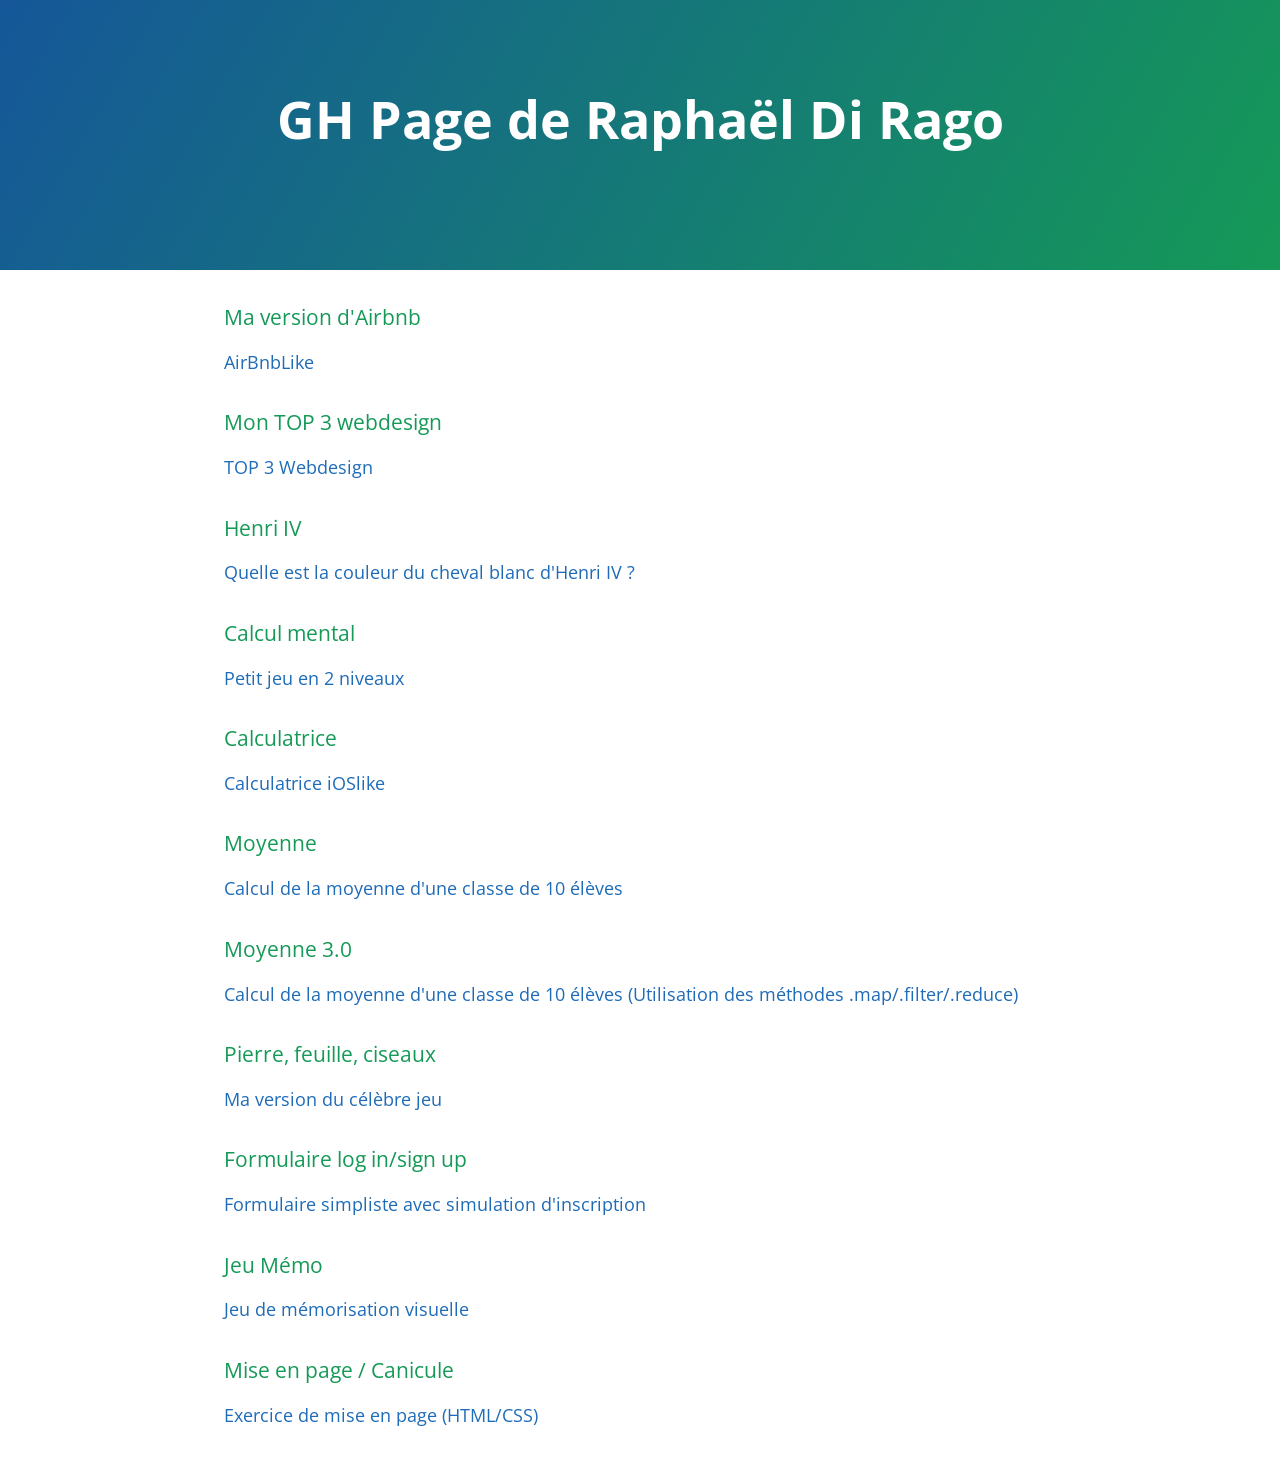
<file: index.html>
<!DOCTYPE html>
<html lang="fr">

<head>
    <meta charset="UTF-8">
    <title>GH Page de Raphaël Di Rago</title>
    <meta name="viewport" content="width=device-width, initial-scale=1">
    <link rel="stylesheet" type="text/css" href="stylesheets/normalize.css" media="screen">
    <link href='https://fonts.googleapis.com/css?family=Open+Sans:400,700' rel='stylesheet' type='text/css'>
    <link rel="stylesheet" type="text/css" href="stylesheets/stylesheet.css" media="screen">
    <link rel="stylesheet" type="text/css" href="stylesheets/github-light.css" media="screen">
</head>

<body>
    <section class="page-header">
        <h1 class="project-name">GH Page de Raphaël Di Rago</h1>
        <h2 class="project-tagline"></h2>
    </section>

    <section class="main-content">
        <h3>Ma version d'Airbnb</h3>

        <a href="/AirBnbLike">AirBnbLike</a>

        <h3>Mon TOP 3 webdesign</h3>

        <a href="/top3design">TOP 3 Webdesign</a>

        <h3>Henri IV</h3>

        <a href="/HenriIV_DOM">Quelle est la couleur du cheval blanc d'Henri IV ?</a>

        <h3>Calcul mental</h3>

        <a href="/CalculMental_DOM">Petit jeu en 2 niveaux</a>

        <h3>Calculatrice</h3>

        <a href="/Calculatrice_DOM">Calculatrice iOSlike</a>

        <h3>Moyenne</h3>

        <a href="/Moyenne2.0">Calcul de la moyenne d'une classe de 10 élèves</a>

        <h3>Moyenne 3.0</h3>

        <a href="/Moyenne_3.0">Calcul de la moyenne d'une classe de 10 élèves (Utilisation des méthodes .map/.filter/.reduce)</a>

        <h3>Pierre, feuille, ciseaux</h3>

        <a href="/PierreFeuilleCiseaux">Ma version du célèbre jeu</a>

        <h3>Formulaire log in/sign up</h3>

        <a href="/Formulaire_dynamique">Formulaire simpliste avec simulation d'inscription</a>

        <h3>Jeu Mémo</h3>

        <a href="/Memo">Jeu de mémorisation visuelle</a>

        <h3>Mise en page / Canicule</h3>

        <a href="/Canicule">Exercice de mise en page (HTML/CSS)</a>



    </section>


</body>

</html>
</file>
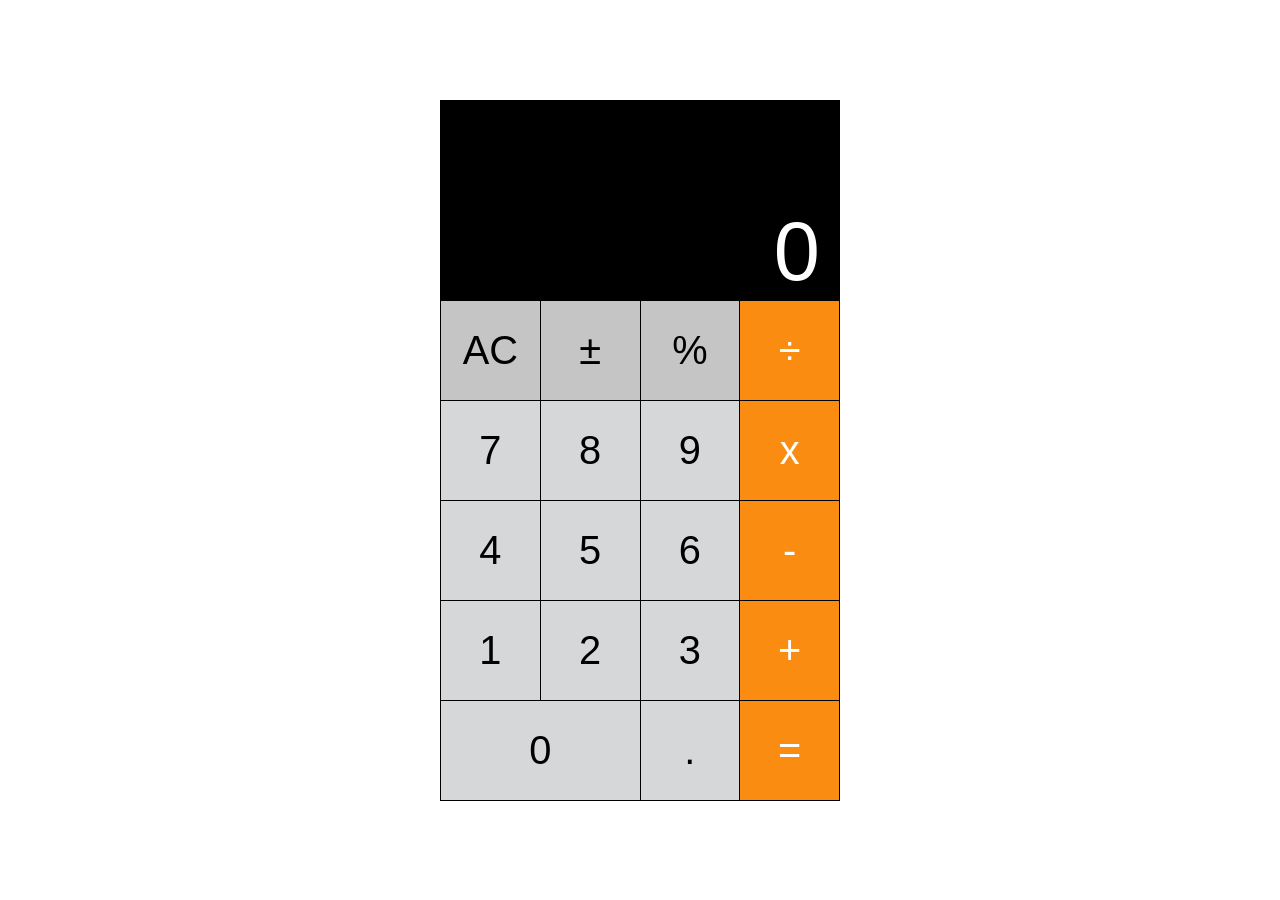
<file: Calculatrice_DOM/index.html>
<!DOCTYPE html>
<html lang="fr">
    <head>
        <meta charset="utf-8">
        <link rel="stylesheet" href="css/style.min.css">
        <title>Calculatrice</title>
    </head>
    <body>
        <section>
            <article id="up" class="row">
                <div id="result" class="item">0</div>
            </article>
            <article class="row">
                <div id="AC" class="item middle">AC</div>
                <div id="plusmoins" class="item middle">±</div>
                <div id="pourcentage" class="item middle">%</div>
                <div id="diviser" class="item right" tabindex="4">÷</div>
            </article>
            <article class="row">
                <div id="sept" class="item down">7</div>
                <div id="huit" class="item down">8</div>
                <div id="neuf" class="item down">9</div>
                <div id="fois" class="item right" tabindex="3">x</div>
            </article>
            <article class="row">
                <div id="quatre" class="item down">4</div>
                <div id="cinq" class="item down">5</div>
                <div id="six" class="item down">6</div>
                <div id="moins" class="item right" tabindex="2">-</div>
            </article>
            <article class="row">
                <div id="un" class="item down">1</div>
                <div id="deux" class="item down">2</div>
                <div id="trois" class="item down">3</div>
                <div id="plus" class="item right" tabindex="1">+</div>
            </article>
            <article class="row">
                <div id="zero" class="item down">0</div>
                <div id="point" class="item down">.</div>
                <div id="egal" class="item right">=</div>
            </article>
        </section>
        <script type="text/javascript" src="script.js">

        </script>
    </body>
</html>
</file>
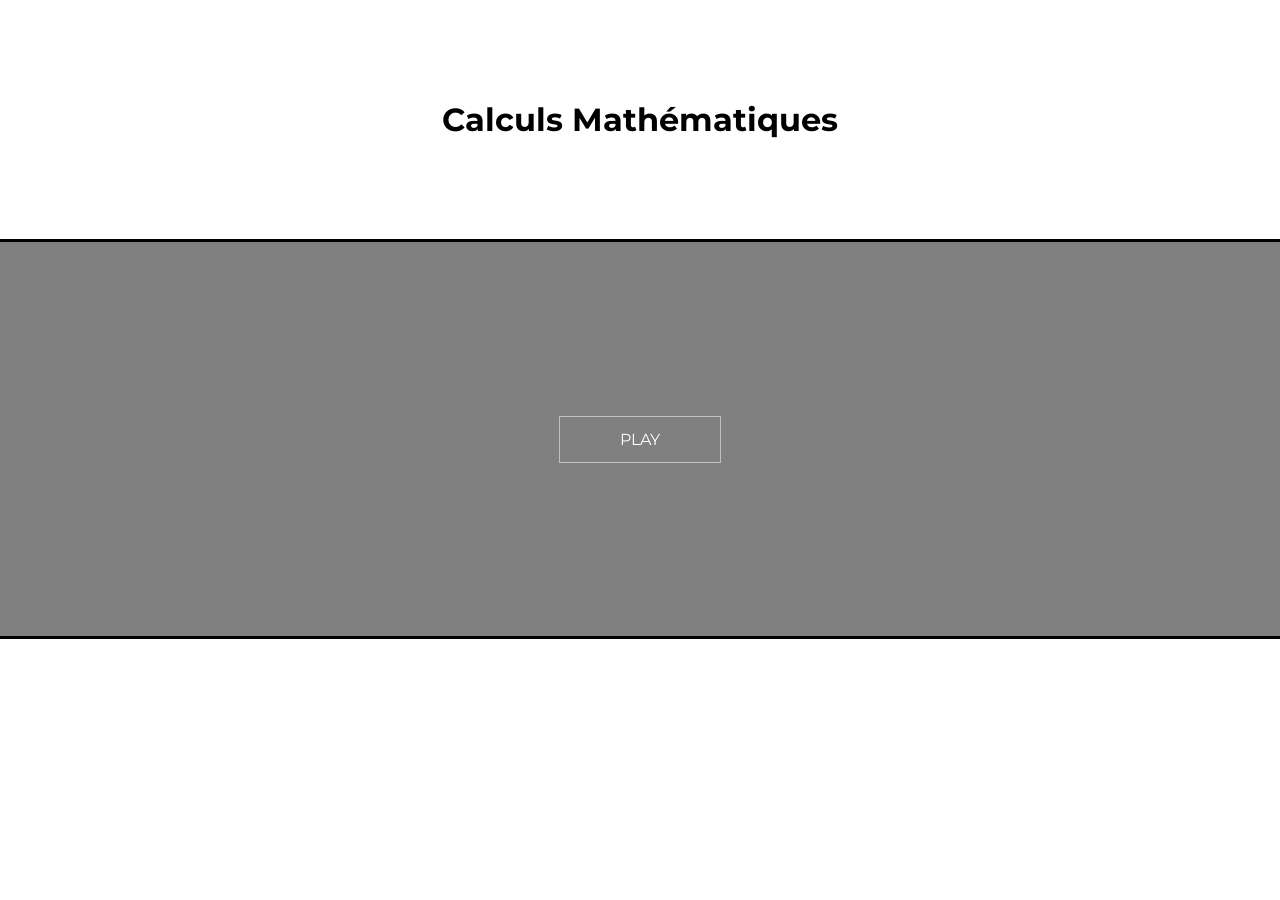
<file: CalculMental_DOM/index.html>
<!DOCTYPE html>
<html lang="fr">
    <head>
        <meta charset="utf-8">
        <title>Calcul mental</title>
        <link rel="stylesheet" href="css/style.min.css" type="text/css">
    </head>
    <body onload="input[0].focus()">
        <h1 id="entete">Calculs Mathématiques</h1>
        <section class="animated">
            <div id="gameover"></div>
            <div id="btn_play" class="btn btn-5 animated"><span>Play</span></div>
            <h1 id="level" class="animated zoomOut"></h1>
            <h2 id="question"></h2>
            <input type="text" name="response" value="" onkeyup="launch(event)">
        </section>
        <script type="text/javascript" src="script.js">

        </script>
    </body>
</html>
</file>
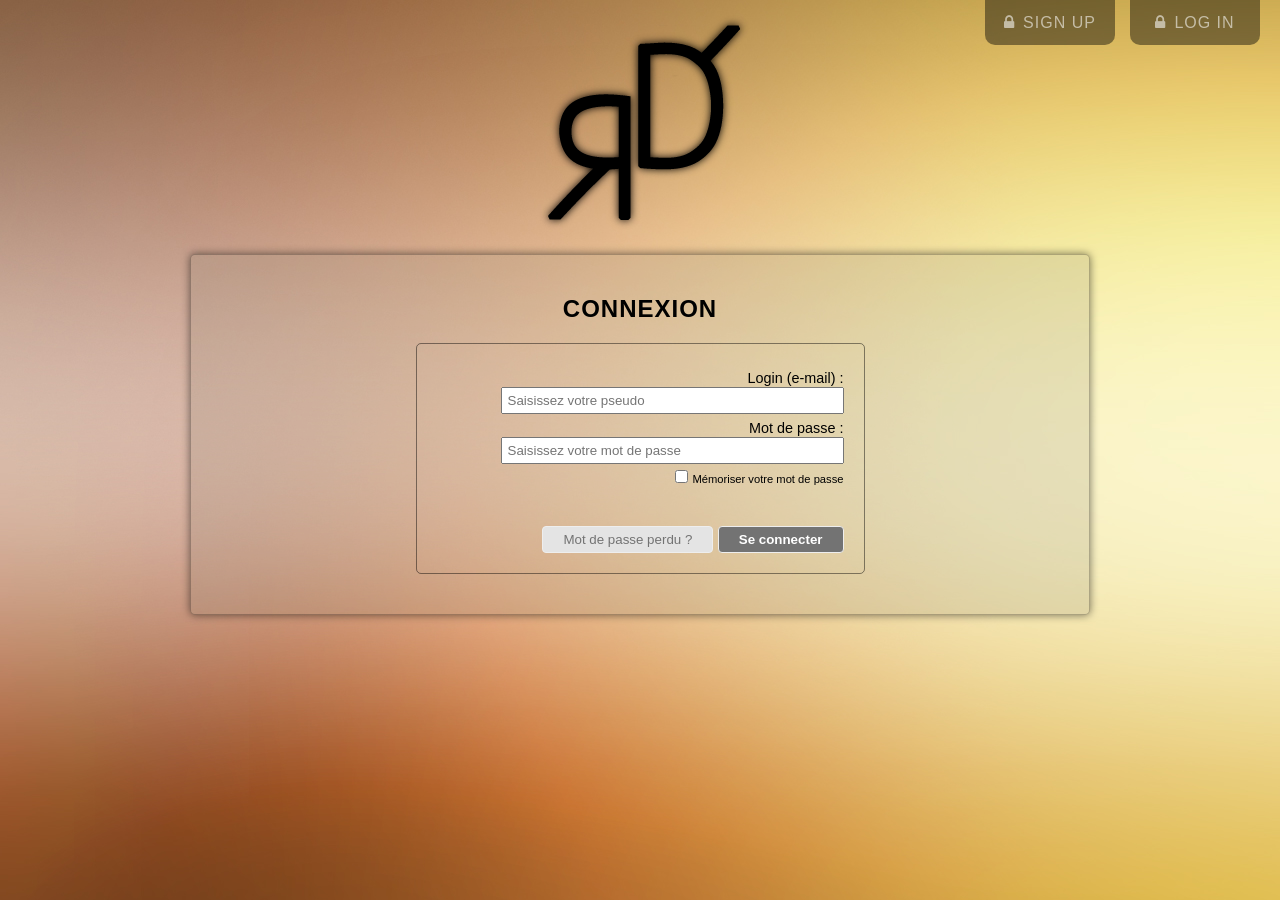
<file: Formulaire_dynamique/index.html>
<!DOCTYPE html>
<html lang="fr">

<head>
    <meta charset="utf-8">
    <title>Formulaire d'identification</title>
    <link type="text/css" rel="stylesheet" href="style.css" />
    <link rel="shortcut icon" href="images/favicon.ico" type="image/x-icon">
    <link rel="stylesheet" href="font-awesome/css/font-awesome.min.css">
</head>

<body>
    <header>
        <div id="logo">
            <img src="images/logoBlack.png" />
        </div>
        <div id="navSi">
            <div class="navSign">
                <p onclick="showSign();"><i class="fa fa-lock" aria-hidden="true"></i>Sign Up</p>
            </div>
            <div class="navLog">
                <p onclick="showLog();"><i class="fa fa-lock" aria-hidden="true"></i>Log In</p>
            </div>
        </div>
        <div id="navCo">
            <div class="navLogged">
                <p><i class="fa fa-unlock" aria-hidden="true"></i>Logged</p>
            </div>
        </div>
    </header>
    <div id="formulaire">
        <div id="connexion">
            <h2>Connexion</h2>
        </div>
        <div id="wlcm">
        </div>
        <div id="logIn">
            <fieldset>
                <label for="login">
                    <span class="login">Login (e-mail) :</span>
                    <input id="login" type="text" size="40" placeholder="Saisissez votre pseudo" required/>
                </label>
                <label for="mdp">
                    <span>Mot de passe :</span>
                    <input id="password" type="password" size="40" placeholder="Saisissez votre mot de passe" required/>
                </label>
                <label for="memopassword" id="memo">
                    <input id="memopassword" type="checkbox">
                    <span class="memoText">Mémoriser votre mot de passe</span>
                    <div id="erreur" style="visibility: hidden"></div>
                </label>
                <div class="btns">
                    <input type="button" value="Mot de passe perdu ?" id="btn_lose">
                    <input type="submit" value="Se connecter" id="btn_co" onclick="logIn();">
                </div>
            </fieldset>
        </div>
    </div>
    <div id="formulaireInscription">
        <div id="inscription">
            <h2>Inscription</h2>
        </div>
        <div id="wlcmNew">
        </div>
        <div id="signIn">
            <fieldset>
                <label for="prenom">
                    <span>Prénom :</span>
                    <input id="prenomNew" type="text" size="40" placeholder="Saisissez votre prénom" required/>
                </label>
                <label for="login">
                    <span>Login (e-mail) :</span>
                    <input id="loginNew" type="text" size="40" placeholder="Saisissez votre pseudo" required/>
                </label>
                <label for="mdp">
                    <span>Mot de passe :</span>
                    <input id="passwordNew" type="password" size="40" placeholder="Saisissez votre mot de passe" required/>
                </label>
                <label for="memopassword" id="memo">
                    <input id="memopassword" type="checkbox">
                    <span class="memoText">Mémoriser votre mot de passe</span>
                    <div id="erreurNew" style="visibility: hidden"></div>
                </label>
                <div class="btns">
                    <input type="submit" value="S'inscrire" id="btn_si" onclick="signIn();">
                </div>
            </fieldset>
        </div>
    </div>
    <script type="text/javascript" src="script.js"></script>
</body>

</html>
</file>
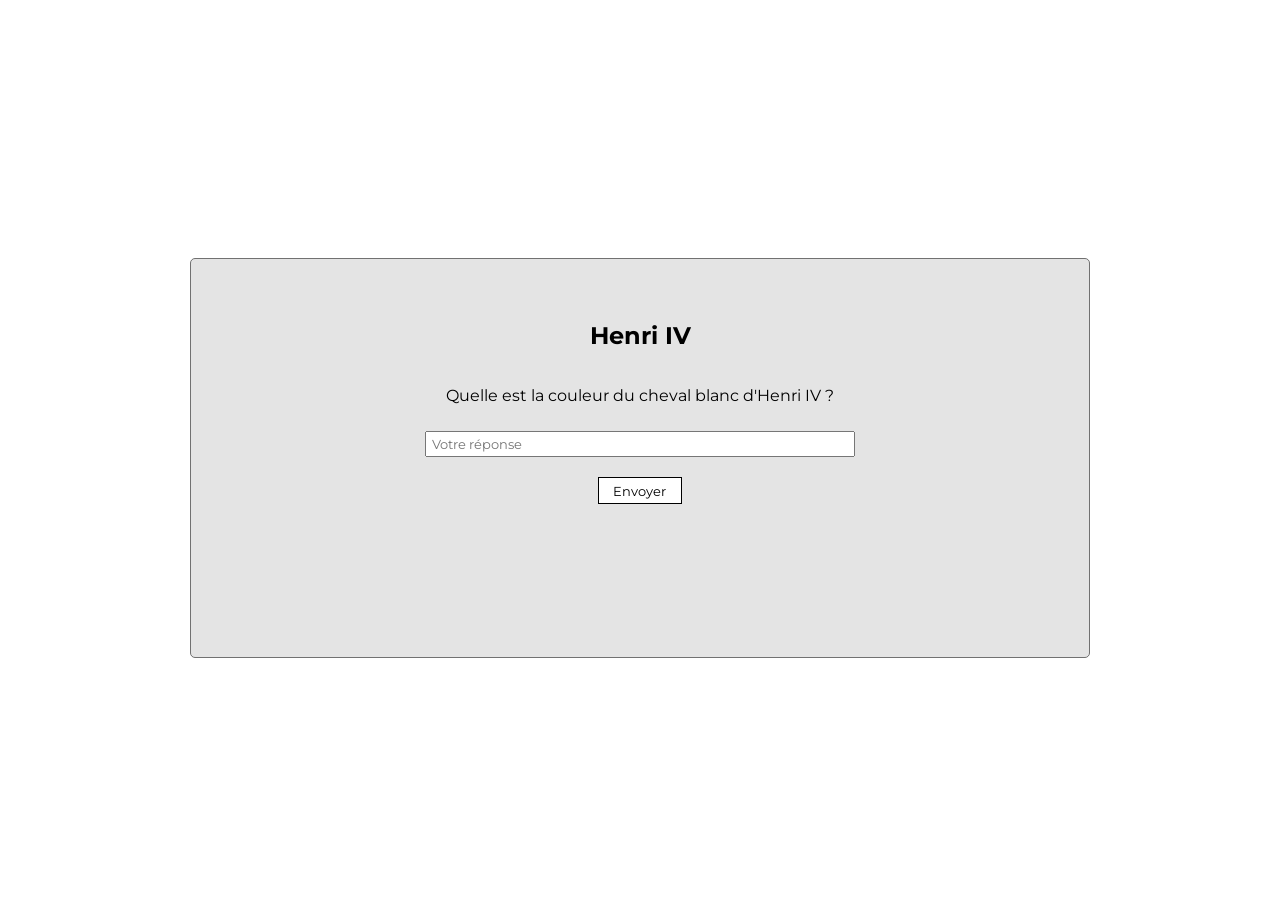
<file: HenriIV_DOM/index.html>
<!DOCTYPE html>
<html lang="fr">
    <head>
        <meta charset="utf-8">
        <title>Henri IV DOM</title>
        <link rel="stylesheet" href="css/style.min.css" type="text/css">
        <link type="text/css" rel="stylesheet" href="css/animate.css">
        <link href='https://fonts.googleapis.com/css?family=Montserrat' rel='stylesheet' type='text/css'>
    </head>
    <body>

        <section>
            <h1>Henri IV</h1>
            <p>Quelle est la couleur du cheval blanc d'Henri IV ?</p>
            <input type="text" name="name" onkeyup="launch(event)" id="responseUser" placeholder="Votre réponse">
            <input type="submit" name="name" value="Envoyer" id="btn" onclick="winOrLose()">
            <div id="result">
                <p id="sentence" class="animated"></p>
            </div>
        </section>
        <script type="text/javascript" src="script.js"></script>
    </body>
</html>
</file>
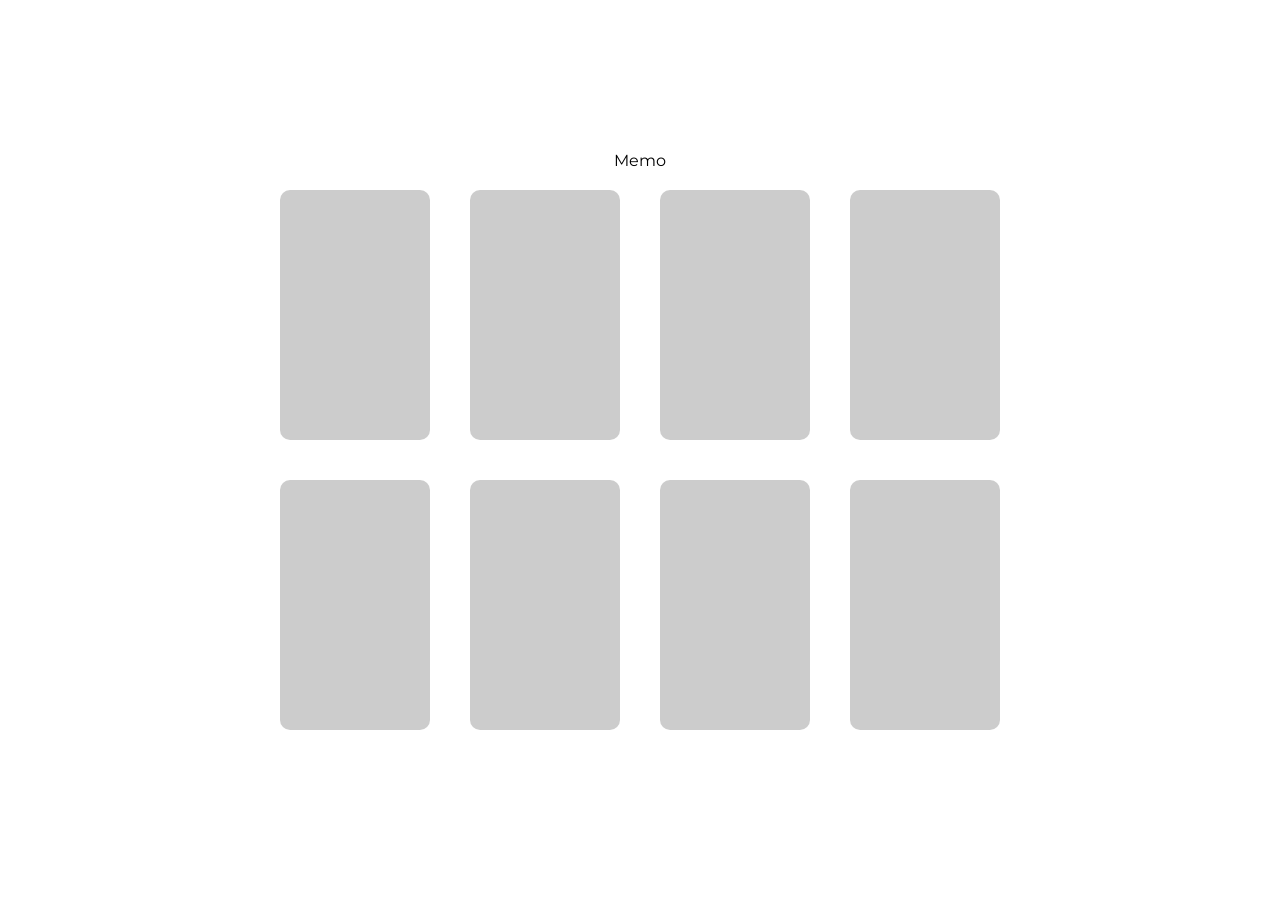
<file: Memo/index.html>
<!DOCTYPE html>
<html lang="fr">
    <head>
        <meta charset="utf-8">
        <title>Memo - DRg</title>
        <link rel="stylesheet" href="css/style.min.css">
    </head>
    <body>
        <span id="time">Memo</span>
        <article>
            <section>
                <div id="card1" class="card"></div>
                <div id="card2" class="card"></div>
                <div id="card3" class="card"></div>
                <div id="card4" class="card"></div>
            </section>
            <section>
                <div id="card5" class="card"></div>
                <div id="card6" class="card"></div>
                <div id="card7" class="card"></div>
                <div id="card8" class="card"></div>
            </section>
        </article>
        <script src="https://ajax.googleapis.com/ajax/libs/jquery/3.1.0/jquery.min.js" type="text/javascript"></script>
        <script type='text/javascript' src="js/velocity.min.js"></script>
        <script type="text/javascript" src="js/script.js"></script>
    </body>
</html>
</file>
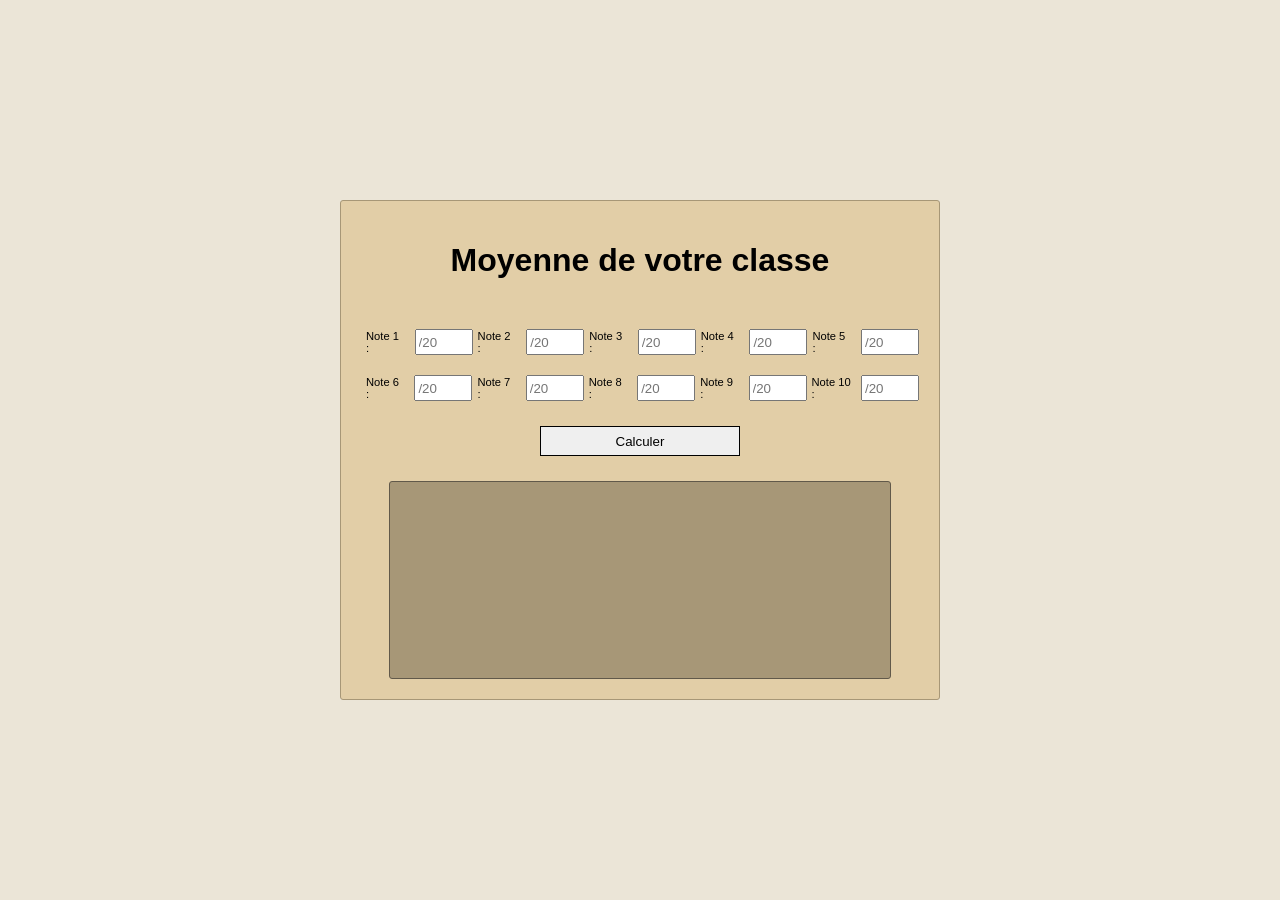
<file: Moyenne2.0/index.html>
<!DOCTYPE html>
<html lang="fr">

<head>
    <meta charset="utf-8">
    <title>Moyenne 2.0</title>
    <link type="text/css" rel="stylesheet" href="style.css" />
</head>

<body>
    <div id="main">
        <h1 id="titre">Moyenne de votre classe</h1>
        <div id="blocNotes">
            <form method="post">
                <div id="notesCol1">
                    <label for="note1">Note 1 :</label>
                    <input id=note1 type="text" name="note1" placeholder="/20" required>
                    <label for="note2">Note 2 :</label>
                    <input id=note2 type="text" name="note2" placeholder="/20" required>
                    <label for="note3">Note 3 :</label>
                    <input id=note3 type="text" name="note3" placeholder="/20" required>
                    <label for="note4">Note 4 :</label>
                    <input id=note4 type="text" name="note4" placeholder="/20" required>
                    <label for="note5">Note 5 :</label>
                    <input id=note5 type="text" name="note5" placeholder="/20" required>
                </div>
                <div id="notesCol2">
                    <label for="note6">Note 6 :</label>
                    <input id=note6 type="text" name="note6" placeholder="/20" required>
                    <label for="note7">Note 7 :</label>
                    <input id=note7 type="text" name="note7" placeholder="/20" required>
                    <label for="note8">Note 8 :</label>
                    <input id=note8 type="text" name="note8" placeholder="/20" required>
                    <label for="note9">Note 9 :</label>
                    <input id=note9 type="text" name="note9" placeholder="/20" required>
                    <label for="note10">Note 10 :</label>
                    <input id=note10 type="text" name="note10" placeholder="/20" required>

                </div>
                <input id="submit" type="submit" name="envoyer" value="Calculer" onclick="calculMoyenne(); return false">
            </form>
        </div>
        <div id="moyenne">
            <p id="message">La moyenne de votre classe est de</p>
            <p id="messageMoyenne"></p>
            <p id="erreur"></p>
        </div>
        <script type="text/javascript" src="script.js"></script>
    </div>

</body>

</html>
</file>
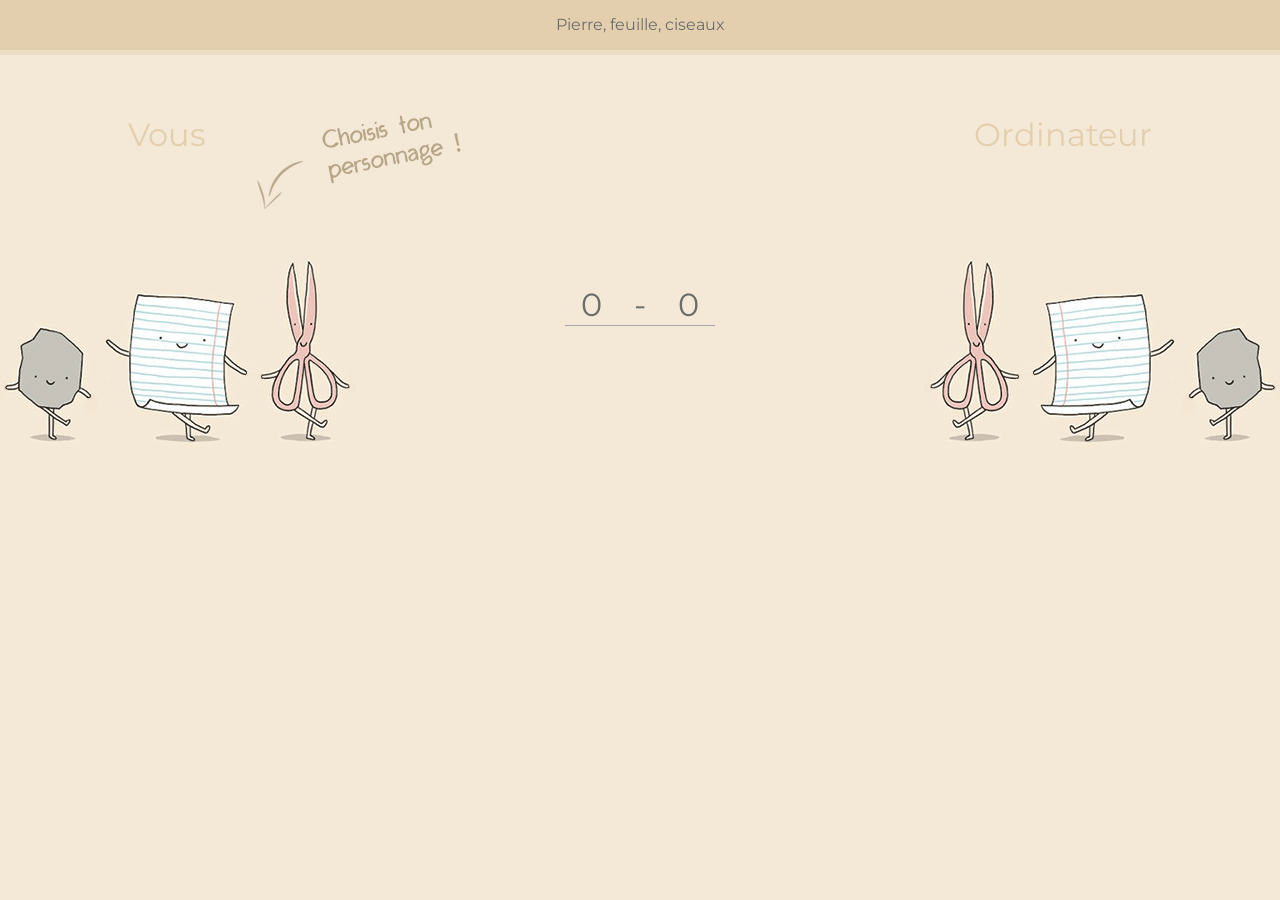
<file: PierreFeuilleCiseaux/index.html>
<!DOCTYPE html>
<html lang="fr">

<head>
    <meta charset="utf-8">
    <title>Pierre, Feuille, Ciseaux</title>
    <link type="text/css" rel="stylesheet" href="css/style.css">
    <link type="text/css" rel="stylesheet" href="css/animate.css">
    <link href='https://fonts.googleapis.com/css?family=Montserrat' rel='stylesheet' type='text/css'>
</head>

<body>
    <header>
        <p>Pierre, feuille, ciseaux</p>
    </header>

    <div id="sub_header">
        <div id="show_you" class="show">Vous</div>
        <div id="show_ordi" class="show">Ordinateur</div>
        <img src="pix/makeachoice.png" alt="choisis ton personnage" id="makeachoice" />
    </div>
    <div id="bandeau_affichage">
        <div id="pixUser" class="animated">
            <img src="pix/rockUser.png" alt="rock" id="pierre" class="animated"/>
            <img src="pix/paperUser.png" alt="paper" id="feuille" class="animated"/>
            <img src="pix/scissorUser.png" alt="scissor" id="ciseaux" class="animated"/>
        </div>
        <div id="cadre">
            <div id="score" class="show">
                <p id="scoreUser">0</p>
                <p id="separation"> - </p>
                <p id="scoreOrdi">0</p>
            </div>
        </div>
        <div id="pixOrdi" class="animated">
            <img src="pix/scissorOrdi.png" alt="rock" id="miniature_ciseaux" class="animated"/>
            <img src="pix/paperOrdi.png" alt="rock" id="miniature_feuille" class="animated"/>
            <img src="pix/rockOrdi.png" alt="rock" id="miniature_pierre" class="animated"/>
        </div>
    </div>
    <footer>
        <img src="pix/rockUser.png" alt="rock" id="pierreUserActive" class="active_left animated"/>
        <img src="pix/paperUser.png" alt="paper" id="feuilleUserActive" class="active_left animated"/>
        <img src="pix/scissorUser.png" alt="scissor" id="ciseauxUserActive" class="active_left animated"/>
        <img src="pix/rockOrdi.png" alt="rock" id="pierreOrdiActive" class="active_right animated"/>
        <img src="pix/paperOrdi.png" alt="paper" id="feuilleOrdiActive" class="active_right animated"/>
        <img src="pix/scissorOrdi.png" alt="scissor" id="ciseauxOrdiActive" class="active_right animated"/>
    </footer>
    <script type="text/javascript" src="js/script.js"></script>
</body>

</html>
</file>
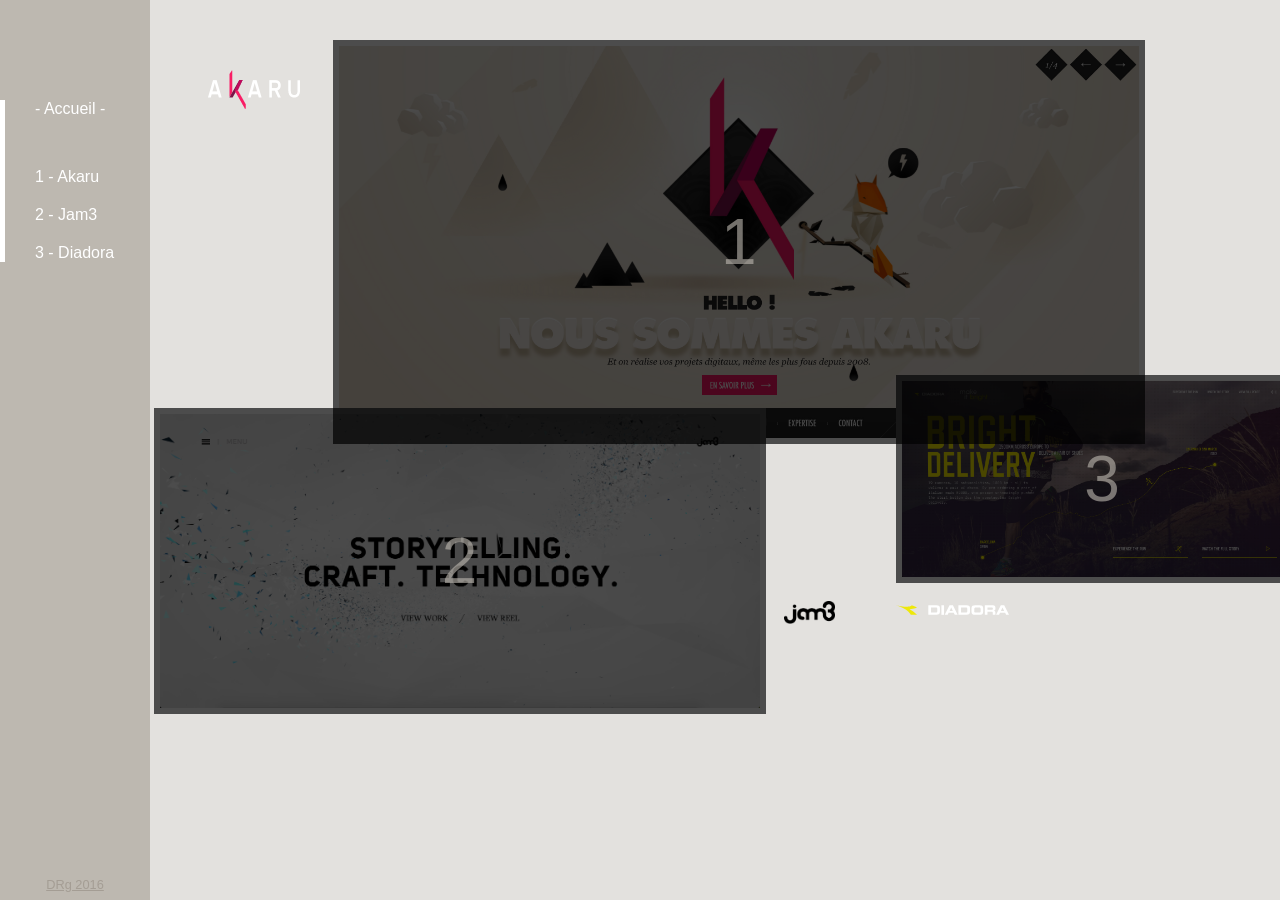
<file: PresentationTOP3/index.html>
<!DOCTYPE html>
<html lang="fr">
    <head>
        <meta charset="utf-8">
        <title>Présentation de mon TOP 3</title>
        <link rel="stylesheet" href="css/style.css" type="text/css">
        <link rel="stylesheet" href="font-awesome/css/font-awesome.min.css" type="text/css">
        <link rel="stylesheet" href="css/animate.css">
        <script src="javascript/script.js"></script>
    </head>
    <body>
        <div id="main_wrapper">
            <div id="header">
                <nav id="nav" style="display: none;">
                    <ul id="ul">
                        <li id="liColor" class="animated bounceIn" onclick="afficheAllPix()">- Accueil -</li>
                        <li id="liColor2" class="animated bounceIn" onclick="cacher23()">1 - Akaru</li>
                        <li id="liColor3" class="animated bounceIn" onclick="cacher13()">2 - Jam3</li>
                        <li id="liColor4" class="animated bounceIn" onclick="cacher12()">3 - Diadora</li>
                    </ul>
                </nav>
                <script>afficherMenu()</script>
                <div class="signature">
                    <a href="https://github.com/dirago">DRg 2016</a>
                </div>
            </div>
            <div id="firstPix" style="visibility: visible;" onclick="cacher23()">
                <div id="blackRank1" style="visibility: visible"><p>1</p></div>
                <img class="firstimg" src="images/1.jpg" alt="Photo site numéro 1"/>
                <img id="logoAkaru" class="animated fadeInLeftBig" style="visibility: visible;" src="images/akaru_menu.png" />
            </div>
            <div id="commentFirstPix" style="visibility: hidden;">
                <i class="fa fa-question-circle-o" aria-hidden="true"></i>
                <p>Akaru est une agence digitale lyonnaise</p>
                <i class="fa fa-heart" aria-hidden="true"></i>
                <p>Un site au design épuré, des animations de folie et une prise de controle par mobile</p>
                <p>Difficile de ne pas tomber sous le charme de ce site ultra intéractif, doté d'un design
                tiré à quatre épingles, sans fioritures, chaque élément prend sa place et l'oeil va là où
                il le faut. Le genre de site vitrine qui donne envie de pousser la porte !</p>
                <i class="fa fa-eye" aria-hidden="true"></i>
                <a href="http://www.akaru.fr/" target="_blank">Jeter un oeil</a>
            </div>
            <div id="secondPix" style="visibility: visible;" onclick="cacher13()">
                <div id="blackRank2"><p>2</p></div>
                <img class="secondimg" src="images/2.jpg" alt="Photo site numéro 2" />
                <img src="images/jam3-logo.png" id="logoJam3" class="animated fadeInRightBig" style="visibility: visible;"/>
            </div>
            <div id="commentSecondPix" style="visibility: hidden;">
                <i class="fa fa-question-circle-o" aria-hidden="true"></i>
                <p>Jam3 est une agence digitale canadienne</p>
                <i class="fa fa-heart" aria-hidden="true"></i>
                <p>Une interface graphique et des effets délirants, un poil old school mais tellement fun</p>
                <p>L'effet sur le titre central m'a conquis et inaugurait une expérience fort sympathique, j'ai aimé
                leur photo de groupe qui se veut troublante mais dotée d'une mise en scène parfaite. Leur portfolio
                est simple mais accessible de par le tri, franchement agréable.</p>
                <i class="fa fa-eye" aria-hidden="true"></i>
                <a href="http://www.jam3.com/" target="_blank">Jeter un oeil</a>
            </div>
            <div id="thirdPix" style="visibility: visible;" onclick="cacher12()">
                <div id="blackRank3"><p>3</p></div>
                <img class="thirdimg" src="images/3.jpg" alt="Photo site numéro 3" />
                <img src="images/logo-diadora.svg" id="logoDiadora" class="animated fadeInRightBig" style="visibility: visible;"/>
            </div>
            <div id="commentThirdPix" style="visibility: hidden;">
                <i class="fa fa-question-circle-o" aria-hidden="true"></i>
                <p>Diadora est une marque Sportswear</p>
                <i class="fa fa-heart" aria-hidden="true"></i>
                <p>Le seul <span class="italic">not-an-agency</span> du top 3, une homepage brillamment conçue et encore des effets au top</p>
                <p>Le site présente une course aux allures de marathon et les designers ont réussi le pari de nous
                faire comprendre ça en une seconde. </p>
                <i class="fa fa-eye" aria-hidden="true"></i>
                <a href="http://makeitbright.diadora.com/" target="_blank">Jeter un oeil</a>
            </div>
        </div>
    </body>
</html>
</file>
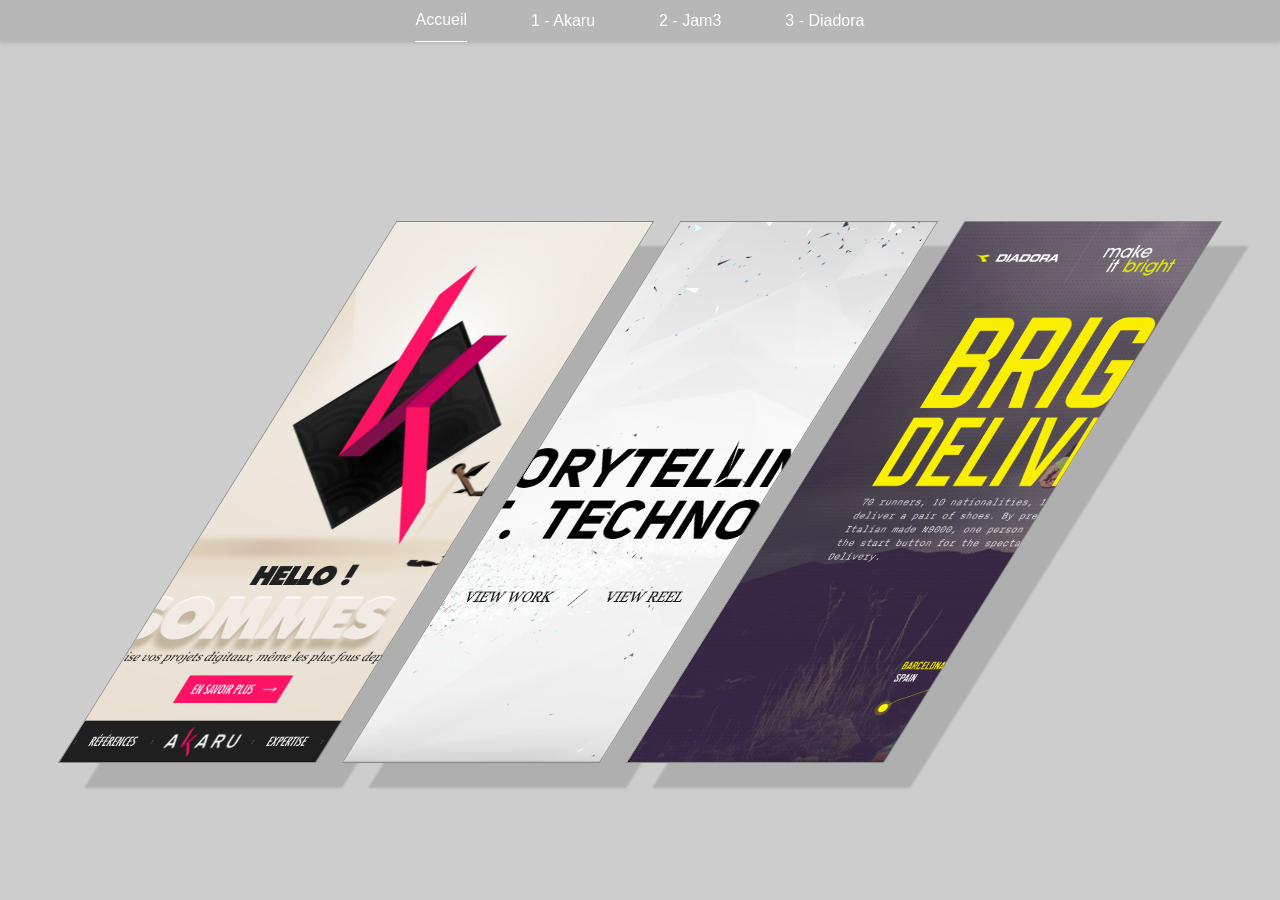
<file: top3design/index.html>
<!DOCTYPE html>
<html lang="fr">
    <head>
        <meta charset="utf-8">
        <title>TOP 3 Design / Raphaël Di Rago</title>
        <link rel="stylesheet" href="css/style.min.css">
        <meta name="viewport" content="width=device-width, initial-scale=1.0">
        <script type="text/javascript" src="js/nav.js"></script>
    </head>
    <body class="transition">

        <header class="transition">
            <nav class="is-hidden">
                <ul class="menu">
                    <li class="elt-menu elt-menu--home transition">Accueil</li>
                    <li class="elt-menu transition">1 - Akaru</li>
                    <li class="elt-menu transition">2 - Jam3</li>
                    <li class="elt-menu transition">3 - Diadora</li>
                </ul>
            </nav>
            <script type="text/javascript">afficherMenu()</script>
        </header>

        <main class="transition">
            <article class="apercu apercu-akaru transition">
                <div class="comment">
                    <div class="comment-line who">
                        <i class="fa fa-question-circle-o" aria-hidden="true"></i>
                        <p>Akaru est une agence digitale lyonnaise</p>
                    </div>

                    <div class="comment-line liked">
                        <i class="fa fa-heart" aria-hidden="true"></i>
                        <p>Un site au design épuré, des animations de folie et une prise de controle par mobile</p>
                    </div>

                    <div class="comment-line details">
                        <p>Difficile de ne pas tomber sous le charme de ce site ultra intéractif, doté d'un design
                        tiré à quatre épingles, sans fioritures, chaque élément prend sa place et l'oeil va là où
                        il le faut. Le genre de site vitrine qui donne envie de pousser la porte !</p>
                    </div>

                    <div class="comment-line plus">
                        <i class="fa fa-eye" aria-hidden="true"></i>
                        <a href="http://www.akaru.fr/" target="_blank">Jeter un oeil</a>
                    </div>
                </div>
            </article>

            <article class="apercu apercu-jam transition">
                <div class="comment">
                    <div class="comment-line who">
                        <i class="fa fa-question-circle-o" aria-hidden="true"></i>
                        <p>Jam3 est une agence digitale canadienne</p>
                    </div>

                    <div class="comment-line liked">
                        <i class="fa fa-heart" aria-hidden="true"></i>
                        <p>Une interface graphique et des effets délirants, un poil old school mais tellement fun</p>
                    </div>

                    <div class="comment-line details">
                        <p>L'effet sur le titre central m'a conquis et inaugurait une expérience fort sympathique, j'ai aimé leur photo de groupe qui se veut troublante mais dotée d'une mise en scène parfaite. Leur portfolio est simple mais accessible de par le tri, franchement agréable.</p>
                    </div>

                    <div class="comment-line plus">
                        <i class="fa fa-eye" aria-hidden="true"></i>
                        <a href="http://www.jam3.com/" target="_blank">Jeter un oeil</a>
                    </div>
                </div>
            </article>

            <article class="apercu apercu-diadora transition">
                <div class="comment">
                    <div class="comment-line who">
                        <i class="fa fa-question-circle-o" aria-hidden="true"></i>
                        <p>Diadora est une marque Sportswear</p>
                    </div>

                    <div class="comment-line liked">
                        <i class="fa fa-heart" aria-hidden="true"></i>
                        <p>Le seul not-an-agency du top 3, une homepage brillamment conçue et encore des effets au top</p>
                    </div>

                    <div class="comment-line details">
                        <p>Le site présente une course aux allures de marathon et les designers ont réussi le pari de nous faire comprendre ça en une seconde.</p>
                    </div>

                    <div class="comment-line plus">
                        <i class="fa fa-eye" aria-hidden="true"></i>
                        <a href="http://makeitbright.diadora.com" target="_blank">Jeter un oeil</a>
                    </div>
                </div>
            </article>
        </main>

        <script type="text/javascript" src="js/script.js"></script>
    </body>
</html>
</file>
<file: stylesheets/stylesheet.css>
* {
  box-sizing: border-box; }

body {
  padding: 0;
  margin: 0;
  font-family: "Open Sans", "Helvetica Neue", Helvetica, Arial, sans-serif;
  font-size: 16px;
  line-height: 1.5;
  color: #606c71; }

a {
  color: #1e6bb8;
  text-decoration: none; }
  a:hover {
    text-decoration: underline; }

.btn {
  display: inline-block;
  margin-bottom: 1rem;
  color: rgba(255, 255, 255, 0.7);
  background-color: rgba(255, 255, 255, 0.08);
  border-color: rgba(255, 255, 255, 0.2);
  border-style: solid;
  border-width: 1px;
  border-radius: 0.3rem;
  transition: color 0.2s, background-color 0.2s, border-color 0.2s; }
  .btn + .btn {
    margin-left: 1rem; }

.btn:hover {
  color: rgba(255, 255, 255, 0.8);
  text-decoration: none;
  background-color: rgba(255, 255, 255, 0.2);
  border-color: rgba(255, 255, 255, 0.3); }

@media screen and (min-width: 64em) {
  .btn {
    padding: 0.75rem 1rem; } }

@media screen and (min-width: 42em) and (max-width: 64em) {
  .btn {
    padding: 0.6rem 0.9rem;
    font-size: 0.9rem; } }

@media screen and (max-width: 42em) {
  .btn {
    display: block;
    width: 100%;
    padding: 0.75rem;
    font-size: 0.9rem; }
    .btn + .btn {
      margin-top: 1rem;
      margin-left: 0; } }

.page-header {
  color: #fff;
  text-align: center;
  background-color: #159957;
  background-image: linear-gradient(120deg, #155799, #159957); }

@media screen and (min-width: 64em) {
  .page-header {
    padding: 5rem 6rem; } }

@media screen and (min-width: 42em) and (max-width: 64em) {
  .page-header {
    padding: 3rem 4rem; } }

@media screen and (max-width: 42em) {
  .page-header {
    padding: 2rem 1rem; } }

.project-name {
  margin-top: 0;
  margin-bottom: 0.1rem; }

@media screen and (min-width: 64em) {
  .project-name {
    font-size: 3.25rem; } }

@media screen and (min-width: 42em) and (max-width: 64em) {
  .project-name {
    font-size: 2.25rem; } }

@media screen and (max-width: 42em) {
  .project-name {
    font-size: 1.75rem; } }

.project-tagline {
  margin-bottom: 2rem;
  font-weight: normal;
  opacity: 0.7; }

@media screen and (min-width: 64em) {
  .project-tagline {
    font-size: 1.25rem; } }

@media screen and (min-width: 42em) and (max-width: 64em) {
  .project-tagline {
    font-size: 1.15rem; } }

@media screen and (max-width: 42em) {
  .project-tagline {
    font-size: 1rem; } }

.main-content :first-child {
  margin-top: 0; }
.main-content img {
  max-width: 100%; }
.main-content h1, .main-content h2, .main-content h3, .main-content h4, .main-content h5, .main-content h6 {
  margin-top: 2rem;
  margin-bottom: 1rem;
  font-weight: normal;
  color: #159957; }
.main-content p {
  margin-bottom: 1em; }
.main-content code {
  padding: 2px 4px;
  font-family: Consolas, "Liberation Mono", Menlo, Courier, monospace;
  font-size: 0.9rem;
  color: #383e41;
  background-color: #f3f6fa;
  border-radius: 0.3rem; }
.main-content pre {
  padding: 0.8rem;
  margin-top: 0;
  margin-bottom: 1rem;
  font: 1rem Consolas, "Liberation Mono", Menlo, Courier, monospace;
  color: #567482;
  word-wrap: normal;
  background-color: #f3f6fa;
  border: solid 1px #dce6f0;
  border-radius: 0.3rem; }
  .main-content pre > code {
    padding: 0;
    margin: 0;
    font-size: 0.9rem;
    color: #567482;
    word-break: normal;
    white-space: pre;
    background: transparent;
    border: 0; }
.main-content .highlight {
  margin-bottom: 1rem; }
  .main-content .highlight pre {
    margin-bottom: 0;
    word-break: normal; }
.main-content .highlight pre, .main-content pre {
  padding: 0.8rem;
  overflow: auto;
  font-size: 0.9rem;
  line-height: 1.45;
  border-radius: 0.3rem; }
.main-content pre code, .main-content pre tt {
  display: inline;
  max-width: initial;
  padding: 0;
  margin: 0;
  overflow: initial;
  line-height: inherit;
  word-wrap: normal;
  background-color: transparent;
  border: 0; }
  .main-content pre code:before, .main-content pre code:after, .main-content pre tt:before, .main-content pre tt:after {
    content: normal; }
.main-content ul, .main-content ol {
  margin-top: 0; }
.main-content blockquote {
  padding: 0 1rem;
  margin-left: 0;
  color: #819198;
  border-left: 0.3rem solid #dce6f0; }
  .main-content blockquote > :first-child {
    margin-top: 0; }
  .main-content blockquote > :last-child {
    margin-bottom: 0; }
.main-content table {
  display: block;
  width: 100%;
  overflow: auto;
  word-break: normal;
  word-break: keep-all; }
  .main-content table th {
    font-weight: bold; }
  .main-content table th, .main-content table td {
    padding: 0.5rem 1rem;
    border: 1px solid #e9ebec; }
.main-content dl {
  padding: 0; }
  .main-content dl dt {
    padding: 0;
    margin-top: 1rem;
    font-size: 1rem;
    font-weight: bold; }
  .main-content dl dd {
    padding: 0;
    margin-bottom: 1rem; }
.main-content hr {
  height: 2px;
  padding: 0;
  margin: 1rem 0;
  background-color: #eff0f1;
  border: 0; }

@media screen and (min-width: 64em) {
  .main-content {
    max-width: 64rem;
    padding: 2rem 6rem;
    margin: 0 auto;
    font-size: 1.1rem; } }

@media screen and (min-width: 42em) and (max-width: 64em) {
  .main-content {
    padding: 2rem 4rem;
    font-size: 1.1rem; } }

@media screen and (max-width: 42em) {
  .main-content {
    padding: 2rem 1rem;
    font-size: 1rem; } }

.site-footer {
  padding-top: 2rem;
  margin-top: 2rem;
  border-top: solid 1px #eff0f1; }

.site-footer-owner {
  display: block;
  font-weight: bold; }

.site-footer-credits {
  color: #819198; }

@media screen and (min-width: 64em) {
  .site-footer {
    font-size: 1rem; } }

@media screen and (min-width: 42em) and (max-width: 64em) {
  .site-footer {
    font-size: 1rem; } }

@media screen and (max-width: 42em) {
  .site-footer {
    font-size: 0.9rem; } }
</file>
<file: stylesheets/github-light.css>
/*
The MIT License (MIT)

Copyright (c) 2016 GitHub, Inc.

Permission is hereby granted, free of charge, to any person obtaining a copy
of this software and associated documentation files (the "Software"), to deal
in the Software without restriction, including without limitation the rights
to use, copy, modify, merge, publish, distribute, sublicense, and/or sell
copies of the Software, and to permit persons to whom the Software is
furnished to do so, subject to the following conditions:

The above copyright notice and this permission notice shall be included in all
copies or substantial portions of the Software.

THE SOFTWARE IS PROVIDED "AS IS", WITHOUT WARRANTY OF ANY KIND, EXPRESS OR
IMPLIED, INCLUDING BUT NOT LIMITED TO THE WARRANTIES OF MERCHANTABILITY,
FITNESS FOR A PARTICULAR PURPOSE AND NONINFRINGEMENT. IN NO EVENT SHALL THE
AUTHORS OR COPYRIGHT HOLDERS BE LIABLE FOR ANY CLAIM, DAMAGES OR OTHER
LIABILITY, WHETHER IN AN ACTION OF CONTRACT, TORT OR OTHERWISE, ARISING FROM,
OUT OF OR IN CONNECTION WITH THE SOFTWARE OR THE USE OR OTHER DEALINGS IN THE
SOFTWARE.

*/

.pl-c /* comment */ {
  color: #969896;
}

.pl-c1 /* constant, variable.other.constant, support, meta.property-name, support.constant, support.variable, meta.module-reference, markup.raw, meta.diff.header */,
.pl-s .pl-v /* string variable */ {
  color: #0086b3;
}

.pl-e /* entity */,
.pl-en /* entity.name */ {
  color: #795da3;
}

.pl-smi /* variable.parameter.function, storage.modifier.package, storage.modifier.import, storage.type.java, variable.other */,
.pl-s .pl-s1 /* string source */ {
  color: #333;
}

.pl-ent /* entity.name.tag */ {
  color: #63a35c;
}

.pl-k /* keyword, storage, storage.type */ {
  color: #a71d5d;
}

.pl-s /* string */,
.pl-pds /* punctuation.definition.string, string.regexp.character-class */,
.pl-s .pl-pse .pl-s1 /* string punctuation.section.embedded source */,
.pl-sr /* string.regexp */,
.pl-sr .pl-cce /* string.regexp constant.character.escape */,
.pl-sr .pl-sre /* string.regexp source.ruby.embedded */,
.pl-sr .pl-sra /* string.regexp string.regexp.arbitrary-repitition */ {
  color: #183691;
}

.pl-v /* variable */ {
  color: #ed6a43;
}

.pl-id /* invalid.deprecated */ {
  color: #b52a1d;
}

.pl-ii /* invalid.illegal */ {
  color: #f8f8f8;
  background-color: #b52a1d;
}

.pl-sr .pl-cce /* string.regexp constant.character.escape */ {
  font-weight: bold;
  color: #63a35c;
}

.pl-ml /* markup.list */ {
  color: #693a17;
}

.pl-mh /* markup.heading */,
.pl-mh .pl-en /* markup.heading entity.name */,
.pl-ms /* meta.separator */ {
  font-weight: bold;
  color: #1d3e81;
}

.pl-mq /* markup.quote */ {
  color: #008080;
}

.pl-mi /* markup.italic */ {
  font-style: italic;
  color: #333;
}

.pl-mb /* markup.bold */ {
  font-weight: bold;
  color: #333;
}

.pl-md /* markup.deleted, meta.diff.header.from-file */ {
  color: #bd2c00;
  background-color: #ffecec;
}

.pl-mi1 /* markup.inserted, meta.diff.header.to-file */ {
  color: #55a532;
  background-color: #eaffea;
}

.pl-mdr /* meta.diff.range */ {
  font-weight: bold;
  color: #795da3;
}

.pl-mo /* meta.output */ {
  color: #1d3e81;
}
</file>
<file: Formulaire_dynamique/style.css>
* {
    margin: 0 auto;
}
body {
    background: url(images/BG.jpg) no-repeat;
    font-family: Helvetica, sans-serif;
    position: relative;
}
header {
    position: relative;
}
header #logo {
    width: 250px;
    margin: auto;
}
header #logo img {
    width: 250px;
    height: auto;
}
header #navSi p {
    width: 130px;
    height: 45px;
    background-color: rgba(0, 0, 0, 0.43);
    color: rgba(255, 255, 255, 0.57);
    border-radius: 0 0 10px 10px;
    line-height: 45px;
    letter-spacing: 1px;
    text-align: center;
    text-transform: uppercase;
}
header #navSi p:hover {
    color: #fff;
    cursor: pointer;
}
header #navSi i {
    margin-right: 8px;
}
header .navSign {
    position: absolute;
    top: 0;
    right: 165px;
}
header .navLog {
    position: absolute;
    top: 0;
    right: 20px;
}
header #navCo {
    display: none;
}
header #navCo p {
    width: 130px;
    height: 45px;
    background-color: rgba(0, 0, 0, 0.43);
    color: #4caf50;
    border-radius: 0 0 10px 10px;
    line-height: 45px;
    letter-spacing: 1px;
    text-align: center;
    text-transform: uppercase;
}
header #navCo p:hover {
    color: #fff;
    cursor: not-allowed;
}
header #navCo i {
    margin-right: 8px;
}
header .navLogged {
    position: absolute;
    top: 0;
    right: 20px;
}
#formulaire {
    width: 900px;
    background-color: rgba(140, 135, 117, 0.18);
    box-sizing: border-box;
    box-shadow: 0px 0px 9px hsla(0, 0%, 0%, 0.52);
    border-radius: 5px;
    border: 1px solid rgba(0, 0, 0, 0.24);
    padding: 40px 0;
    position: relative;
    text-align: center;
    margin: auto;
}
#formulaireInscription {
    width: 900px;
    background-color: rgba(140, 135, 117, 0.18);
    box-sizing: border-box;
    box-shadow: 0px 0px 9px hsla(0, 0%, 0%, 0.52);
    border-radius: 5px;
    border: 1px solid rgba(0, 0, 0, 0.24);
    padding: 40px 0;
    position: relative;
    text-align: center;
    margin: auto;
    display: none;
}
#wlcm {
    display: none;
    position: relative;
    color: #4caf50;
    font-size: 2em;
}
#wlcmNew {
    display: none;
    position: relative;
    color: #4caf50;
    font-size: 1.5em;
}
#erreur {
    width: 391px;
    height: 20px;
    line-height: 20px;
    color: red;
    margin-right: 0;
    margin-top: 10px;
    font-size: 0.8em;
    text-align: right;
    padding-left: 5px;
    box-sizing: border-box;
}
#erreurNew {
    width: 391px;
    height: 20px;
    line-height: 20px;
    color: red;
    margin-right: 0;
    margin-top: 10px;
    font-size: 0.8em;
    text-align: right;
    padding-left: 5px;
    box-sizing: border-box;
}
#formulaire #connexion {
    text-align: center;
    margin-bottom: 20px;
    letter-spacing: 1px;
    text-transform: uppercase;
}
#formulaireInscription #inscription {
    text-align: center;
    margin-bottom: 20px;
    letter-spacing: 1px;
    text-transform: uppercase;
    display: none;
}
#formulaire #logIn {
    width: 50%;
    box-sizing: border-box;
}
#formulaireInscription #signIn {
    width: 50%;
    box-sizing: border-box;
    display: none;
}
#formulaire #logIn fieldset {
    padding: 20px;
    border: 1px solid rgba(0, 0, 0, 0.45);
    border-radius: 5px;
}
#formulaireInscription #signIn fieldset {
    padding: 20px;
    border: 1px solid rgba(0, 0, 0, 0.45);
    border-radius: 5px;
}
#formulaire label {
    text-align: right;
    display: block;
    margin: 5px 0 5px 0;
}
#formulaire span {
    font-size: 0.9em;
}
#formulaire input {
    height: 13px;
    padding: 5px;
}
#formulaire .memoText {
    font-size: 0.7em;
}
#formulaireInscription label {
    text-align: right;
    display: block;
    margin: 5px 0 5px 0;
}
#formulaireInscription span {
    font-size: 0.9em;
}
#formulaireInscription input {
    height: 13px;
    padding: 5px;
}
#formulaireInscription .memoText {
    font-size: 0.7em;
}
.btns {
    display: inline-block;
    float: right;
    margin-top: 4px;
}
input#btn_co {
    background-color: #737373;
    color: #FFF;
    height: auto;
    text-align: center;
    line-height: 15px;
    vertical-align: middle;
    border: 1px solid #EEE;
    border-radius: 4px;
    padding: 5px 20px;
    font-weight: bold;
}
input#btn_co:hover {
    background-color: #916445;
    color: #ffffff;
}
input#btn_si {
    background-color: #737373;
    color: #FFF;
    height: auto;
    text-align: center;
    line-height: 15px;
    vertical-align: middle;
    border: 1px solid #EEE;
    border-radius: 4px;
    padding: 5px 20px;
    font-weight: bold;
}
input#btn_si:hover {
    background-color: #e91e63;
    color: #ffffff;
}
input#btn_lose {
    background-color: #e4e4e4;
    color: #737373;
    height: auto;
    text-align: center;
    line-height: 15px;
    vertical-align: middle;
    border: 1px solid #EEE;
    border-radius: 4px;
    padding: 5px 20px;
}
</file>
<file: Moyenne2.0/style.css>
html, body {
    margin: 0 auto;
}
body {
    display: flex;
    align-items: center;
    justify-content: center;
    min-height: 100vh;
    font-family: 'Helvetica', sans-serif;
    background-color: rgb(235, 229, 215);
}
#main {
    display: flex;
    flex-direction: column;
    justify-content: flex-start;
    width: 600px;
    height: 500px;
    background-color: rgb(226, 206, 167);
    border: 1px solid rgb(167, 151, 119);
    border-radius: 3px;
    color: black;
    box-sizing: border-box;
    padding: 20px;
}
#main h1#titre {
    display: flex;
    align-self: center;
    margin-bottom: 40px;
}
#blocNotes {
    display: flex;
    flex-direction: row;
    justify-content: center;
}
#notesCol1, #notesCol2 {
    display: flex;
    flex-direction: row;
    align-self: center;
    margin-top: 10px;
    margin-bottom: 10px;
}
#notesCol1 label {
    display: flex;
    align-self: center;
    font-size: 0.7em;
    margin-left: 5px;
}
#notesCol2 label {
    display: flex;
    align-self: center;
    font-size: 0.7em;
    margin-left: 5px;
}
#notesCol1 input, #notesCol2 input {
    width: 50px;
    height: 20px;
    margin-left: 10px;
}
#notesCol2 #note10 {
    margin-left: 5px;
}
#submit {
    display: flex;
    align-self: center;
    justify-content: center;
    width: 200px;
    height: 30px;
    margin-top: 15px;
    margin-bottom: 15px;
    box-sizing: border-box;
    border: 1px solid black;
}
#moyenne {
    display: flex;
    flex: 1;
    align-self: center;
    margin-top: 10px;
    width: 500px;
    background-color: rgb(167, 151, 119);
    border-radius: 3px;
    border: 1px solid rgb(97, 89, 74);
}
#moyenne p {
    margin: auto;
}
form {
    display: flex;
    flex-direction: column;
}
#message {
    display: none;
}
#messageMoyenne {
    display: none;
    font-size: 3em;
}
</file>
<file: PierreFeuilleCiseaux/css/style.css>
* {
    margin: 0 auto;
    font-family: 'Montserrat', sans-serif;}
body {
    display: flex;
    flex-direction: column;
    align-items: flex-end;
    height:100vh;
    background-color: #f4e9d7;
}
header {
    width: 100%;
    height: 50px;
    line-height: 50px;
    background-color: #e3cfae;
    color: #6c6c6c;
    text-align: center;
    border-bottom: 5px solid #ecddc4;
}
#sub_header {
    display: flex;
    flex-direction: row;
    width: 100%;
    margin-top: 60px;
}
#show_you {
    padding-left: 10%;
}
#show_ordi {
    display: flex;
    justify-content: flex-end;
    padding-right: 10%;
}
.show {
    display: flex;
    flex-grow: 1;
    height: 40px;
    line-height: 40px;
    font-size: xx-large;
    width: 150px;
    text-align: center;
    color: #e3cfae;
}
#bandeau_affichage {
    display: flex;
    flex-direction: row;
    width: 100%;
    position: relative;
}
#makeachoice {
    position: absolute;
    left: 20%;
    z-index: 1;
}
#pixUser {
    display: flex;
    align-items: flex-start;
    margin-top: 100px;
    height: 400px;
}
.selected {
    visibility: hidden;
}
.active_left {
    position: absolute;
    left: 35%;
    bottom: 0px;
}
.active_right {
    position: absolute;
    right: 35%;
    bottom: 0px;
}
#cadre {
    width: 600px;
    height: 300px;
    display: flex;
    align-content: center;
    justify-content: center;
    flex-direction: column;
}
#score {
    display: flex;
    flex-direction: row;
    flex-grow: 0;
    border-bottom: 1px solid #a8a8a8;
    color: #6c6c6c;
    margin-top: 0;
}
#pixOrdi {
    display: flex;
    align-items: flex-start;
    margin-top: 100px;
    height: 400px;
}
footer {
    display: flex;
    flex-direction: row;
    align-items: center;
    align-self: flex-end;
    position: relative;
    width: 100%;
    height: auto;
}
footer img {
    width: auto;
    height: 240px;
}
#pierreUserActive {
    display: none;
}
#feuilleUserActive {
    display: none;
}
#ciseauxUserActive {
    display: none;
}
#pierreOrdiActive {
    display: none;
}
#feuilleOrdiActive {
    display: none;
}
#ciseauxOrdiActive {
    display: none;
}
.unclickable {
    pointer-events: none;
}
</file>
<file: PresentationTOP3/css/style.css>
html, body {
    width: 100%;
    height: 100%;
}

body {
    font-family: Helvetica, sans-serif;
    margin: 0;
    background-color: rgba(189, 184, 177, 0.42);
}
#main_wrapper {
    height: 100%;
    position: relative;
}
#main_wrapper #logoAkaru {
    position: absolute;
    top: 30px;
    left: -125px;
}
#main_wrapper #logoJam3 {
    width: 51px;
    height: 23px;
    position: absolute;
    top: 193px;
    left: 630px;
}
#main_wrapper #logoDiadora {
    width: 113px;
    height: 10px;
    position: absolute;
    left: 0;
    top: 230px;
}
#header {
    position: relative;
    height: 100%;
    width: 150px;
    background-color: #bdb8b0;
    text-align: center;
    display: inline-block;
}
#header i {
    color: #a49d94;
    margin-top: 30px;
    margin-bottom: 50px;
    font-size: x-large;
}
#header i:hover {
    color: #FFF;
    margin-top: 30px;
    font-size: x-large;
    cursor: crosshair;
}
#header #nav {
    margin-top: 100px;
    text-align: left;
}
#header #nav ul {
    list-style-type: none;
    padding-left: 30px;
    border-left: 5px solid #FFF;
}
#header #nav ul li {
    margin-top: 20px;
    margin-bottom: 20px;
    color: #FFF;
}
#header #nav ul li:hover {
    font-weight: bold;
    cursor: crosshair;
}
#header #nav ul li:nth-child(1) {
    margin-bottom: 50px;
}
#header #nav ul li:nth-child(2) {
    animation-duration: 0.75s;
    animation-delay: 0.5s;
}
#header #nav ul li:nth-child(3) {
    animation-duration: 0.75s;
    animation-delay: 1s;
}
#header #nav ul li:nth-child(4) {
    animation-duration: 0.75s;
    animation-delay: 1.5s;
}
#header .signature {
    position: absolute;
    bottom: 8px;
    width: 100%;
    font-size: 0.8em;
}
#header .signature a {
    color: hsla(35,8%,61%,1);
}
#header .signature a:hover {
    text-decoration: none;
    color: hsla(31, 6%, 47%, 1);
    cursor: crosshair;
}
#firstPix {
    display: inline-block;
    position: absolute;
    top: 40px;
    left: 26%;
}
#firstPix .firstimg {
    position: relative;
    width: 800px;
    height: auto;
    border: 6px solid #fff;
    z-index: 1;
}
#firstPix .firstimg:hover {
    box-shadow: 0px 0px 18px #202020;
    z-index: 3;
}
#commentFirstPix {
    display: inline-block;
    position: absolute;
    width: 812px;
    height: 230px;
    top: 480px;
    left: 26%;
    background-color: rgba(0, 0, 0, 0.5);
    color: #FFF;
    box-shadow: 0px 0px 10px #202020;
    padding: 20px;
    box-sizing: border-box;
}
#commentFirstPix:hover {
    box-shadow: 0px 0px 20px #202020;
}
#commentFirstPix .animated.tada {
    animation-duration: 0.75s;
    animation-delay: 1.5s;
}
#commentFirstPix i {
    font-size: 2.5em;
    position: absolute;
}
#commentFirstPix .fa.fa-heart {
    top: 70px;
    left: 17px;
}
#commentFirstPix .fa.fa-eye {
    top: 164px;
    left: 39%;
}
#commentFirstPix p:nth-child(2) {
    position: absolute;
    left: 70px;
    margin: 12px 0 0 0;
}
#commentFirstPix p:nth-child(4) {
    position: absolute;
    top: 70px;
    left: 70px;
    margin: 12px 0 0 0;
}
#commentFirstPix p:nth-child(5) {
    position: absolute;
    top: 105px;
    left: 70px;
    margin: 12px 0 0 0;
    font-size: 0.8em;
    color: #D2D2D2;
    padding-right: 20px;
}
#commentFirstPix a {
    color: #fff;
    cursor: help;
    position: absolute;
    top: 176px;
    left: 46%;
    text-decoration: none;
    border-bottom: 1px dashed #fff;
}
#commentFirstPix a:hover {
    color: #fff;
}
#commentFirstPix a:visited {
    color: #fff;
}
#secondPix {
    display: inline-block;
    position: absolute;
    top: 408px;
    left: 12%;
}
#secondPix .secondimg {
    position: relative;
    width: 600px;
    height: auto;
    border: 6px solid #fff;
    z-index: 1;
}
#secondPix .secondimg:hover {
    box-shadow: 0px 0px 18px rgba(158, 253, 252, 0.56);
    z-index: 3;
}
#commentSecondPix {
    display: inline-block;
    position: absolute;
    width: 812px;
    height: 230px;
    top: 90px;
    left: 26%;
    background-color: rgba(0, 0, 0, 0.5);
    color: #FFF;
    box-shadow: 0px 0px 10px #202020;
    padding: 20px;
    box-sizing: border-box;
}
#commentSecondPix:hover {
    box-shadow: 0px 0px 20px #202020;
}
#commentSecondPix .animated.tada {
    animation-duration: 0.75s;
    animation-delay: 1.5s;
}
#commentSecondPix i {
    font-size: 2.5em;
    position: absolute;
}
#commentSecondPix .fa.fa-heart {
    top: 70px;
    left: 17px;
}
#commentSecondPix .fa.fa-eye {
    top: 164px;
    left: 39%;
}
#commentSecondPix p:nth-child(2) {
    position: absolute;
    left: 70px;
    margin: 12px 0 0 0;
}
#commentSecondPix p:nth-child(4) {
    position: absolute;
    top: 70px;
    left: 70px;
    margin: 12px 0 0 0;
}
#commentSecondPix p:nth-child(5) {
    position: absolute;
    top: 105px;
    left: 70px;
    margin: 12px 0 0 0;
    font-size: 0.8em;
    color: #D2D2D2;
    padding-right: 20px;
}
#commentSecondPix a {
    color: #fff;
    cursor: help;
    position: absolute;
    top: 176px;
    left: 46%;
    text-decoration: none;
    border-bottom: 1px dashed #fff;
}
#commentSecondPix a:hover {
    color: #fff;
}
#commentSecondPix a:visited {
    color: #fff;
}
#thirdPix {
    display: inline-block;
    position: absolute;
    top: 375px;
    left: 70%;
}
#thirdPix .thirdimg {
    position: relative;
    width: 400px;
    height: auto;
    border: 6px solid #fff;
    z-index: 1;
}
#thirdPix .thirdimg:hover {
    box-shadow: 0px 0px 18px rgba(249, 237, 53, 0.43);
    z-index: 4;
}
#commentThirdPix {
    display: inline-block;
    position: absolute;
    width: 812px;
    height: 230px;
    top: 90px;
    left: 26%;
    background-color: rgba(0, 0, 0, 0.5);
    color: #FFF;
    box-shadow: 0px 0px 10px #202020;
    padding: 20px;
    box-sizing: border-box;
}
#commentThirdPix:hover {
    box-shadow: 0px 0px 20px #202020;
}
#commentThirdPix .animated.tada {
    animation-duration: 0.75s;
    animation-delay: 1.5s;
}
#commentThirdPix i {
    font-size: 2.5em;
    position: absolute;
}
#commentThirdPix .fa.fa-heart {
    top: 70px;
    left: 17px;
}
#commentThirdPix .fa.fa-eye {
    top: 164px;
    left: 39%;
}
#commentThirdPix p:nth-child(2) {
    position: absolute;
    left: 70px;
    margin: 12px 0 0 0;
}
#commentThirdPix p:nth-child(4) {
    position: absolute;
    top: 70px;
    left: 70px;
    margin: 12px 0 0 0;
}
#commentThirdPix p:nth-child(5) {
    position: absolute;
    top: 105px;
    left: 70px;
    margin: 12px 0 0 0;
    font-size: 0.8em;
    color: #D2D2D2;
    padding-right: 20px;
}
#commentThirdPix a {
    color: #fff;
    cursor: help;
    position: absolute;
    top: 176px;
    left: 46%;
    text-decoration: none;
    border-bottom: 1px dashed #fff;
}
#commentThirdPix a:hover {
    color: #fff;
}
#commentThirdPix a:visited {
    color: #fff;
}
#blackRank1 {
    position: absolute;
    width: 812px;
    height: 404px;
    line-height: 404px;
    background-color: rgba(0, 0, 0, 0.7);
    text-align: center;
    color: #fff;
    z-index: 2;
}
#blackRank2 {
    position: absolute;
    width: 612px;
    height: 306px;
    line-height: 306px;
    background-color: rgba(0, 0, 0, 0.7);
    text-align: center;
    color: #fff;
    z-index: 2;
}
#blackRank3 {
    position: absolute;
    width: 412px;
    height: 208px;
    line-height: 208px;
    background-color: rgba(0, 0, 0, 0.7);
    text-align: center;
    color: #fff;
    z-index: 2;
}
#blackRank1:hover, #blackRank2:hover, #blackRank3:hover {
    display: none;
}
#blackRank1 p, #blackRank2 p, #blackRank3 p {
    color: rgba(189, 184, 177, 0.61);
    font-size: 4em;
    margin: auto;
}
.italic {
    font-style: italic;
}
</file>
<file: Calculatrice_DOM/css/style.min.css>
@import url(animate.css);@import 'https://fonts.googleapis.com/css?family=Montserrat';*{margin:0 auto;font-family:'Myriad Pro', sans-serif;font-size:1.2em}body{height:100vh;display:flex;align-items:center;justify-content:center}section{display:flex;flex-direction:column;justify-content:center;align-items:center;width:400px;background-color:#000;color:white;box-sizing:border-box;border-top:1px solid black;border-right:1px solid black}section article{display:flex;flex-direction:column}section article#up{height:200px;width:400px}section article#up #result{justify-content:flex-end;align-items:flex-end;padding-right:20px;font-size:2.5em;cursor:none}section article.row{display:flex;flex-direction:row;width:100%;height:100px}section article.row .selected-op{border:2px solid #000}section article.row .item{display:flex;justify-content:center;align-items:center;flex-grow:1;cursor:pointer;border-bottom:1px solid black;border-left:1px solid black;box-sizing:border-box;width:100px}section article.row .right{background-color:#f98c11}section article.row .right:focus{outline:0}section article.row .down{background-color:#d6d7d9;color:black}section article.row .middle{background-color:#c5c5c5;color:black}section article.row #zero{width:200px}
</file>
<file: CalculMental_DOM/css/style.min.css>
@import url(animate.css);@import 'https://fonts.googleapis.com/css?family=Montserrat';*{font-family:'Montserrat', sans-serif}body{height:100vh;display:flex;flex-direction:column;justify-content:flex-start;align-items:center;margin:auto}body h1#entete{margin:100px 0 100px 0}section{display:flex;flex-direction:column;justify-content:flex-start;align-items:center;box-sizing:border-box;background-color:grey;color:white;width:100%;height:400px;padding:30px;border-top:3px solid #000;border-bottom:3px solid #000}section div#btn_play{display:flex;justify-content:center;align-items:center;margin:auto;width:160px;height:45px}section .btn{color:#fff;cursor:pointer;display:block;font-size:16px;font-weight:400;line-height:45px;margin:0 auto 2em;max-width:160px;position:relative;text-transform:uppercase;width:100%}section .btn-5{border:0 solid;box-shadow:inset 0 0 20px rgba(255,255,255,0);outline:1px solid;outline-color:rgba(255,255,255,0.5);outline-offset:0px;text-shadow:none;transition:all 1250ms cubic-bezier(0.19, 1, 0.22, 1)}section .btn-5:hover{border:1px solid;outline-color:rgba(255,255,255,0);outline-offset:13px;background-color:#FFF;color:#000}section h1#level{display:none;font-size:15em;margin:auto}section h2#question{display:none;margin:auto;margin-bottom:0}section input{margin:auto;display:none;height:70px;width:90px;text-align:center;font-size:2em;border:1px solid black}section div#gameover{display:none;margin:auto;font-size:2em}
</file>
<file: HenriIV_DOM/css/style.min.css>
*{font-family:'Montserrat', sans-serif}body{height:100vh;display:flex;justify-content:center;align-items:center}section{width:900px;height:400px;display:flex;flex-direction:column;justify-content:center;align-items:center;background-color:#E4E4E4;border-radius:5px;border:1px solid #717171;padding:30px;box-sizing:border-box}section input{width:50%;margin:10px 0;height:20px;padding-left:5px}section input#btn{width:10%;height:8%;border:1px solid #000;background-color:white}section div#result{height:100px;width:500px;display:flex;align-items:center;justify-content:center}section div#result p#sentence{color:green}
</file>
<file: Memo/css/style.min.css>
@import url(animate.css);@import 'https://fonts.googleapis.com/css?family=Montserrat';*{margin:0 auto}body{font-family:'Montserrat', sans-serif;display:flex;flex-direction:column;align-items:center;justify-content:center;height:100vh}span#time{width:760px;height:auto;display:flex;justify-content:center}article{display:flex;flex-direction:column}article section{display:flex;flex-direction:row}article section .card{width:150px;height:250px;background-color:#cccccc;margin:20px;border-radius:10px}article section .red{background-color:red}
</file>
<file: top3design/css/style.min.css>
@import url(font-awesome-4.6.3/css/font-awesome.min.css);@import 'https://fonts.googleapis.com/css?family=Montserrat';@keyframes fadeIn{to{opacity:1}}@keyframes shade{to{align-self:flex-start}}body{background-color:#cdcdcd;margin:0;height:100vh;width:100vw;font-family:'Helvetica', sans-serif;display:flex;flex-direction:column}@media (max-width: 350px){body{font-size:0.8em}}a{text-decoration:none;color:white}.is-hidden{display:none}.is-visible{display:flex !important}.transition{transition:all 1s ease}header{width:100vw;height:55px;background-color:#b7b7b7;display:flex;justify-content:center;align-items:center;box-shadow:0 0 6px #9a9a9a;box-sizing:border-box}header nav{display:flex;height:100%;box-sizing:border-box}header nav .menu{color:white;display:flex;flex-direction:row;align-items:center;list-style-type:none;padding:0;margin:0;height:100%}header nav .menu .elt-menu{margin-left:5vw;cursor:crosshair;height:100%;display:flex;align-items:center}header nav .menu .elt-menu--home{margin:0;border-bottom:1px solid #FFF}.focus{padding-top:30px;transition:padding-top 1s ease}main{display:flex;flex-direction:row;justify-content:center;height:100%;padding-top:20vh;position:relative}main .apercu{height:60vh;width:20vw;margin:0 1vw;background-color:white;border:1px solid #888;box-shadow:42px 25px 2px #afafaf;transform:skewX(-32deg)}@media (max-width: 700px){main .apercu{height:280px;width:90px;margin:0 10px;transform:skewX(0deg);box-shadow:17px 15px 2px #afafaf}}@media (max-width: 350px){main .apercu{height:280px;width:70px}}main .apercu-akaru{background-image:url(../images/1.jpg);background-position:50%;background-size:cover;background-repeat:no-repeat}main .apercu-akaru:hover{background-position:50% 30%;background-size:600%}main .apercu-akaru--clicked{display:flex;height:400px;width:818px;transform:skewX(0deg);background-size:cover;background-position:50% 50%;border:1px solid #f81d66;box-shadow:0 0 5px #f81d66}main .apercu-akaru--clicked:hover{background-size:cover}main .apercu-akaru--clicked2{height:100px;background-position:50% 79%}main .apercu-jam{background-image:url(../images/2.jpg);background-position:50%;background-size:cover;background-repeat:no-repeat}main .apercu-jam:hover{background-position:100% 0%;background-size:600%}main .apercu-jam--clicked{display:flex;height:400px;width:818px;transform:skewX(0deg);background-size:cover;background-position:50% 50%;border:1px solid #888;box-shadow:0 0 10px #afafaf}main .apercu-jam--clicked:hover{background-size:cover}main .apercu-jam--clicked2{height:100px}@media (max-width: 750px){main .apercu-jam{background-position:99%}}main .apercu-diadora{background-image:url(../images/3.jpg);background-position:0%;background-size:cover;background-repeat:no-repeat}main .apercu-diadora:hover{background-position:14.9% 0%;background-size:1200%}main .apercu-diadora--clicked{display:flex;height:400px;width:818px;transform:skewX(0deg);background-size:cover;background-position:50% 50%;border:1px solid #F9ED35;box-shadow:0 0 10px #F9ED35}main .apercu-diadora--clicked:hover{background-size:cover}main .apercu-diadora--clicked2{height:100px;background-position:50% 0%}main .comment{background-color:rgba(0,0,0,0.5);width:100%;height:230px;color:#FFF;box-shadow:0px 0px 10px #202020;padding:20px;box-sizing:border-box;position:absolute;top:150%;opacity:0;animation:fadeIn .5s ease-in 1 forwards;display:none;flex-direction:column}@media (max-width: 700px){main .comment{height:40vh}}main .comment .fa-question-circle-o,main .comment .fa-heart,main .comment .fa-eye{font-size:2.5em;width:40px;text-align:center}main .comment .comment-line{display:flex;flex-direction:row;align-items:center}main .comment .comment-line>i{margin-right:1vw}main .comment .plus{align-self:center}main .comment .plus a{border-bottom:1px dashed #fff}main .comment .details{font-size:0.8em;color:#D2D2D2}main .comment .details>p{margin:2vh 3vw}@media (max-width: 700px){main .comment .liked>p{font-size:0.8em}}
</file>
